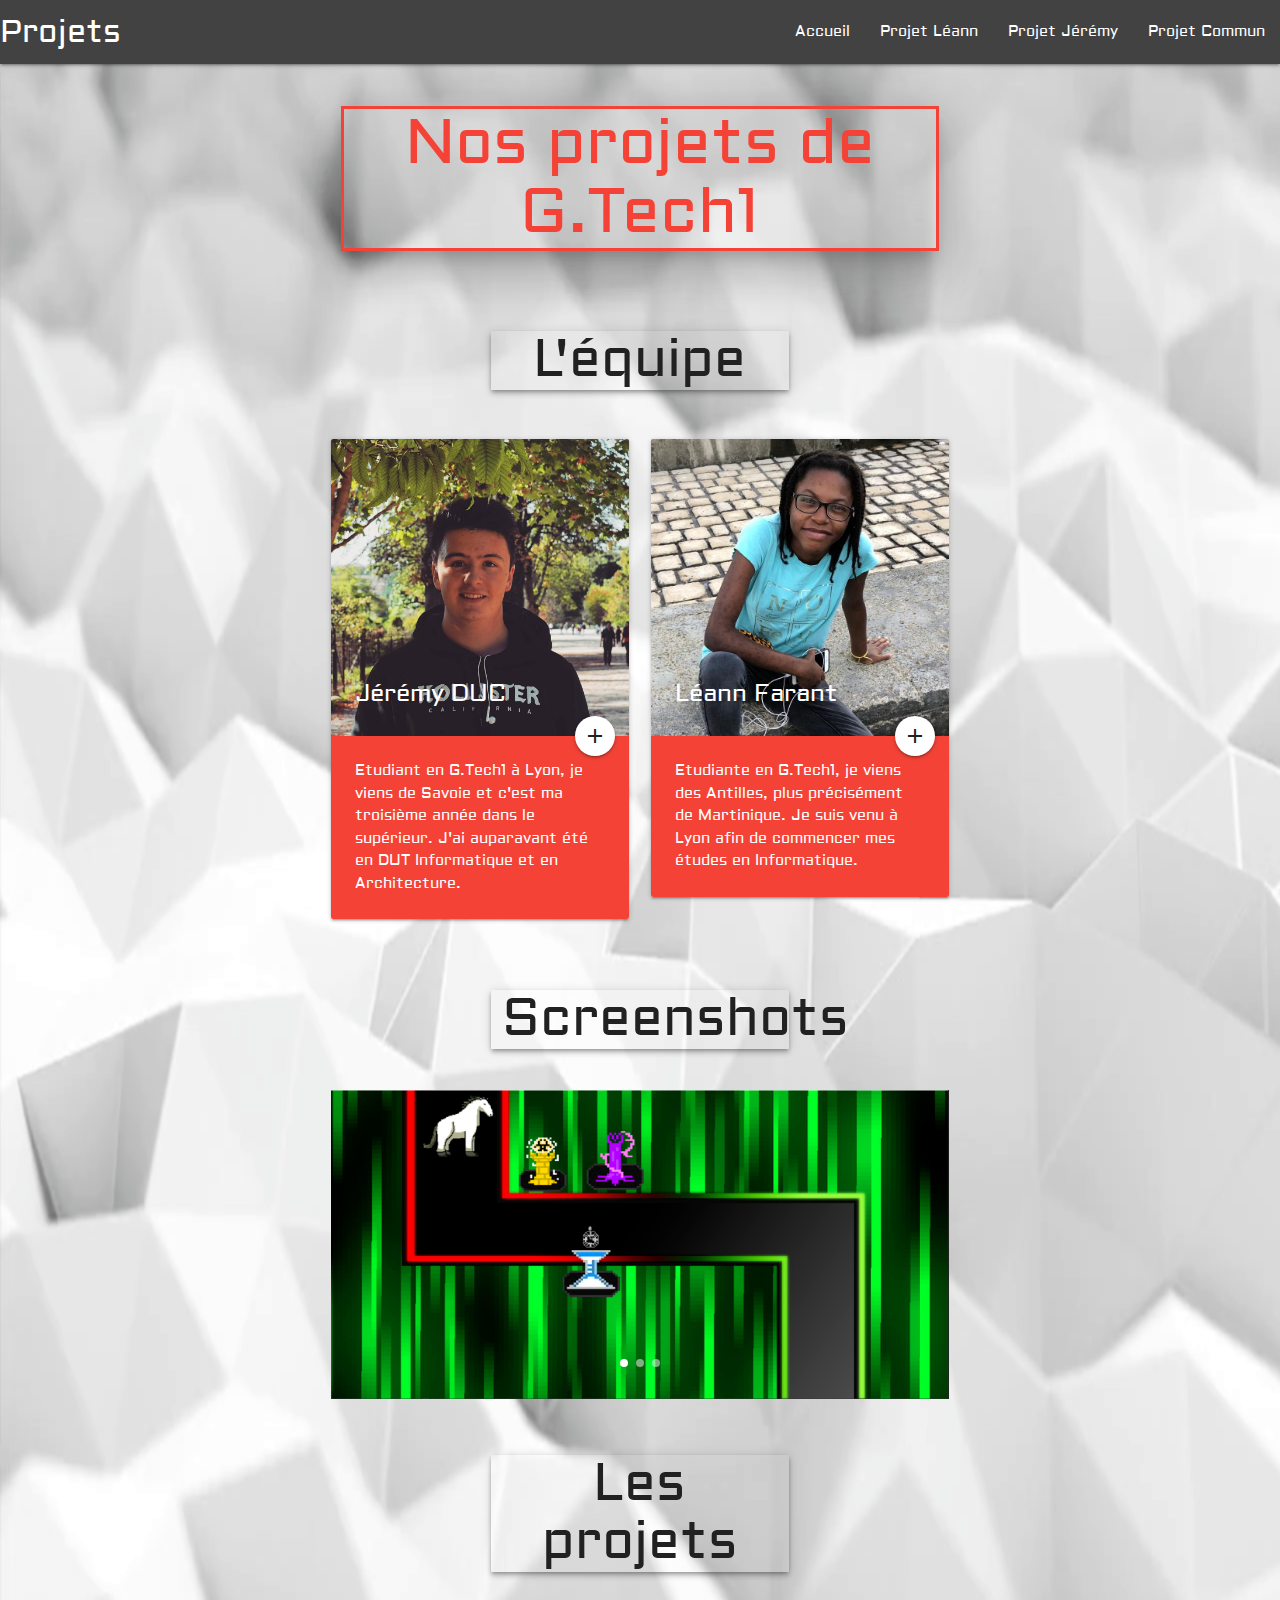
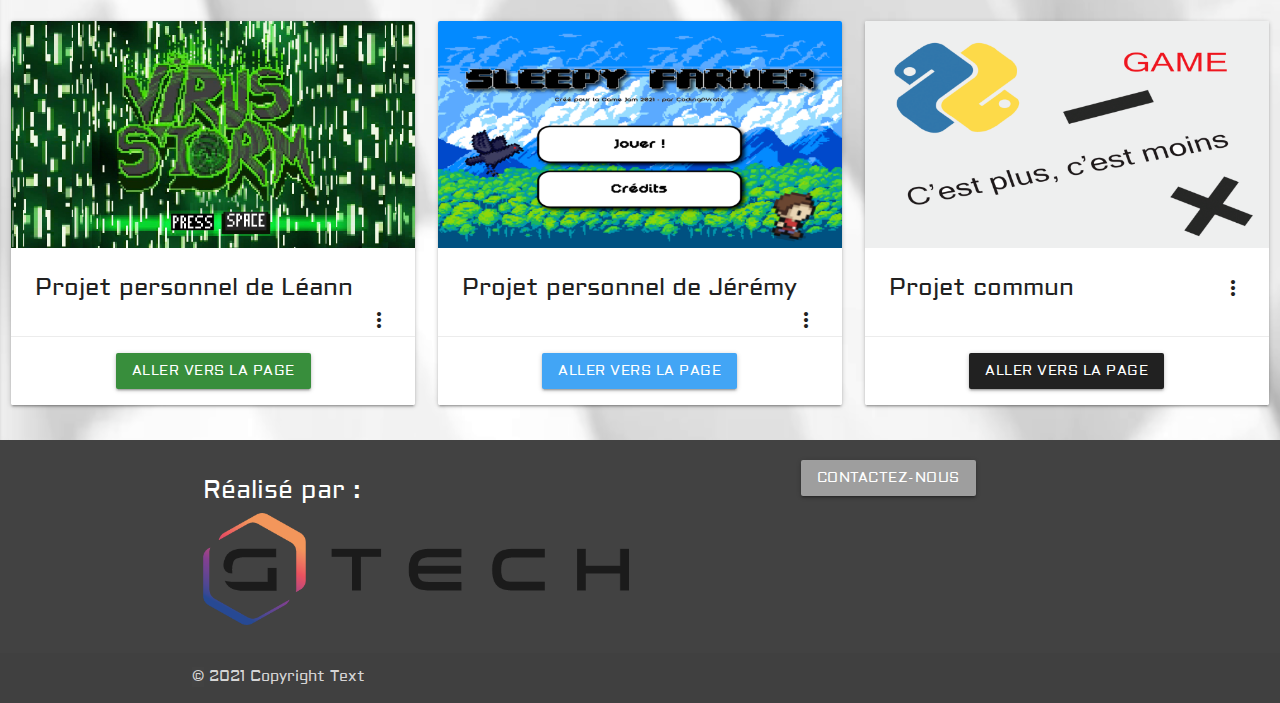
<file: index.html>
<!DOCTYPE html>
<html lang="fr" dir="ltr">
<head>
  <!--Import Google Icon Font-->
  <link href="https://fonts.googleapis.com/icon?family=Material+Icons" rel="stylesheet">
  <!--Import materialize.css-->
  <link type="text/css" rel="stylesheet" href="css/materialize.css"  media="screen,projection"/>
  <link rel="stylesheet" href="css/style.css">
  <!--Let browser know website is optimized for mobile-->
  <meta name="viewport" content="width=device-width, initial-scale=1.0"/>
  <meta charset="utf-8">
  <title>Projets G.Tech1</title>
  <!-- POLICE SITE -->
  <link rel="preconnect" href="https://fonts.googleapis.com">
  <link rel="preconnect" href="https://fonts.gstatic.com" crossorigin>
  <link href="https://fonts.googleapis.com/css2?family=Aldrich&display=swap" rel="stylesheet">
  <!-- FAVICON -->
  <link rel="apple-touch-icon" sizes="180x180" href="favicon.ico/apple-touch-icon.png">
  <link rel="icon" type="image/png" sizes="32x32" href="favicon.ico/favicon-32x32.png">
  <link rel="icon" type="image/png" sizes="16x16" href="favicon.ico/favicon-16x16.png">
  <link rel="manifest" href="favicon.ico/site.webmanifest">
  <meta name="msapplication-TileColor" content="#000000">
  <meta name="theme-color" content="#ffffff">
</head>
<body>
  <!-- NAVBAR RESPONSIVE -->
  <nav class="grey darken-3">
    <div class="nav-wrapper">
      <a class="brand-logo">Projets</a>
      <a href="#" data-target="mobile-demo" class="sidenav-trigger"><i class="material-icons">menu</i></a>
      <ul class="right hide-on-med-and-down">
        <li><a class="ancrenav" href="index.html">Accueil</a></li>
        <li><a class="ancrenav" href="projet-leann.html">Projet Léann</a></li>
        <li><a class="ancrenav" href="projet-jeremy.html">Projet Jérémy</a></li>
        <li><a class="ancrenav" href="projet-commun.html">Projet Commun</a></li>
      </ul>
    </div>
  </nav>
  <!-- NAVBAR MOBILE -->
  <ul class="sidenav grey darken-3" id="mobile-demo">
    <li><a class="white-text ancrenav" href="index.html">Accueil</a></li>
    <li><a class="white-text ancrenav" href="projet-leann.html">Projet Léann</a></li>
    <li><a class="white-text ancrenav" href="projet-jeremy.html">Projet Jérémy</a></li>
    <li><a class="white-text ancrenav" href="projet-commun.html">Projet Commun</a></li>
  </ul>
  
  <!-- TITRE DU SITE -->
  <div class="container row">
    <h1 class="center-align red-text z-depth-5 col s12 m6 offset-m3 l8 offset-l2">Nos projets de G.Tech1</h1>
  </div>

  <!-- PRESENTATION EQUIPE -->
  <div class="container row">
    <h2 class="center-align grey-text text-darken-4 z-depth-2 col s12 m6 offset-m3 l4 offset-l4">L'équipe</h2>
  </div>
  <div class="row">
    <!-- CARTE PRESENTATION JEREMY -->
    <div class="col s12 m6 l3 offset-l3">
      <div class="card">
        <div class="card-image">
          <img alt="photo de jérémy développeur" src="img/jeremy.jpg">
          <span class="card-title">Jérémy DUC</span>
          <div class="fixed-action-btn click-to-toggle direction-top direction-left" style="position: absolute;">
            <a class="btn-floating halfway-fab waves-effect waves-dark white"><i class="material-icons grey-text text-darken-4">add</i></a>
            <ul>
              <li>
                <a class="btn-floating white waves-effect waves-dark" style="opacity: 0; transform: scale(0.4) translateY(0px) translateX(40px);" href="https://www.linkedin.com/in/j%C3%A9r%C3%A9my-duc-404b03221/" target="_blank">
                  <img src="img/linkedin.png" alt="Logo Linkedin" class="circle responsive-img instalogo">
                </a>
              </li>
              <li>
                <a class="btn-floating indigo lighten-1 waves-effect waves-dark modal-trigger" style="opacity: 0; transform: scale(0.4) translateY(0px) translateX(40px);" href="#modaldiscordJ">
                  <i class="material-icons">discord</i>
                </a>
              </li>
              <li>
                <a class="btn-floating white waves-effect waves-dark" style="opacity: 0; transform: scale(0.4) translateY(0px) translateX(40px);" href="https://www.instagram.com/jeremy.duc/" target="_blank">
                  <img src="img/insta.png" alt="Logo instagram" class="circle responsive-img instalogo">
                </a>
              </li>
            </ul>
          </div>
        </div>
        <div class="card-content red">
          <p class="white-text">Etudiant en G.Tech1 à Lyon, je viens de Savoie et c'est ma troisième année dans le supérieur. J'ai auparavant été en DUT Informatique et en Architecture.</p>
        </div>
      </div>
    </div>
    <!-- CARTE PRESENTATION LEANN -->
    <div class="col s12 m6 l3">
      <div class="card">
        <div class="card-image">
          <img src="img/leann.jpeg" alt="Photo de Léann développeuse">
          <span class="card-title">Léann Farant</span>
          <div class="fixed-action-btn click-to-toggle direction-top direction-left" style="position: absolute;">
            <a class="btn-floating halfway-fab waves-effect waves-dark white"><i class="material-icons grey-text text-darken-4">add</i></a>
            <ul>
              <li>
                <a class="btn-floating white waves-effect waves-dark" style="opacity: 0; transform: scale(0.4) translateY(0px) translateX(40px);" href="https://www.linkedin.com/in/l%C3%A9ann-farant-526232224/" target="_blank">
                  <img src="img/linkedin.png" alt="logo linkedin" class="circle responsive-img instalogo">
                </a>
              </li>
              <li>
                <a class="btn-floating indigo lighten-1 modal-trigger waves-effect waves-dark" style="opacity: 0; transform: scale(0.4) translateY(0px) translateX(40px);" href="#modaldiscordL">
                  <i class="material-icons">discord</i>
                </a>
              </li>
              <li>
                <a class="btn-floating white waves-effect waves-dark" style="opacity: 0; transform: scale(0.4) translateY(0px) translateX(40px);" href="https://www.instagram.com/lele97281/" target="_blank">
                  <img src="img/insta.png" alt="logo instagram" class="circle responsive-img instalogo">
                </a>
              </li>
            </ul>
          </div>
        </div>
        <div class="card-content red">
          <p class="white-text">Etudiante en G.Tech1, je viens des Antilles, plus précisément de Martinique. Je suis venu à Lyon afin de commencer mes études en Informatique.</p>
        </div>
      </div>
    </div>
  </div>

  <!-- DIV CAROUSEL PROJETS -->
  <div class="container row">
    <h2 class="center-align grey-text text-darken-4 z-depth-2 col s12 m6 offset-m3 l4 offset-l4">Screenshots</h2>
  </div>
  <div class="row">
    <div class="col s12 m8 offset-m2 l6 offset-l3">
      <div class="carousel carousel-slider">
        <a class="carousel-item" href="#one!"><img alt="image du jeu virus storm" src="img/carousel-virustorm.png"></a>
        <a class="carousel-item" href="#two!"><img alt="image du jeu sleepy farmer" src="img/carousel-sleepyfarmer.png"></a>
        <a class="carousel-item" href="#three!"><img alt="image du jeu c'est plus c'est moins" src="img/carousel-plus-ou-moins.png"></a>
      </div>
    </div>
  </div>

  <!-- DIV CARTES PROJETS -->
  <div class="container row">
    <h2 class="center-align grey-text text-darken-4 z-depth-2 col s12 m6 offset-m3 l4 offset-l4">Les projets</h2>
  </div>
  <div class="row">
    <!-- CARTE PROJET LEANN -->
    <div class="col s12 m6 l4">
      <div class="card sticky-action">
        <div class="card-image waves-effect waves-block waves-light">
          <img alt="logo virus storm" class="activator responsive-img" src="img/menuTD.jpeg">
        </div>
        <div class="card-content">
          <span class="card-title activator grey-text text-darken-4">Projet personnel de Léann<i class="material-icons right">more_vert</i></span>
        </div>
        <div class="card-reveal">
          <span class="card-title red-text titresprojets">Tower defense<i class="material-icons right grey-text text-darken-4">close</i></span>
          <hr>
          <p class="flow-text">Défendez votre PC de potentiels virus.</p>
        </div>
        <div class="card-action center">
          <a class="waves-effect waves-light btn green darken-2" href="projet-leann.html">Aller vers la page</a>
        </div>
      </div>
    </div>
    <!-- CARTE PROJET JEREMY -->
    <div class="col s12 m6 l4">
      <div class="card sticky-action">
        <div class="card-image waves-effect waves-block waves-light">
          <img alt="logo sleepy farmer" class="activator responsive-img" src="img/sleepyfarmertitle.PNG">
        </div>
        <div class="card-content">
          <span class="card-title activator grey-text text-darken-4">Projet personnel de Jérémy<i class="material-icons right">more_vert</i></span>
        </div>
        <div class="card-reveal">
          <span class="card-title red-text titresprojets">Sleepy Farmer<i class="material-icons right grey-text text-darken-4">close</i></span>
          <hr>
          <p class="flow-text">Dans ce jeu vous jouerez un enfant qui veut voler les fruits d’un fermier pendant sa sieste. Mais c’est sans compter les corbeaux qui rodent autour et qui feront du bruit si vous êtes repéré.</p>
        </div>
        <div class="card-action center">
          <a class="waves-effect waves-light btn blue lighten-1" href="projet-jeremy.html">Aller vers la page</a>
        </div>
      </div>
    </div>
    <!-- CARTE PROJET COMMUN -->
    <div class="col s12 m6 offset-m3 l4">
      <div class="card sticky-action">
        <div class="card-image waves-effect waves-block waves-light">
          <img alt="logo c'est plus c'est moins" class="activator responsive-img" src="img/plus-moins.png">
        </div>
        <div class="card-content">
          <span class="card-title activator grey-text text-darken-4">Projet commun<i class="material-icons right">more_vert</i></span>
        </div>
        <div class="card-reveal">
          <span class="card-title red-text titresprojets">C'est plus c'est moins<i class="material-icons right grey-text text-darken-4">close</i></span>
          <hr>
          <p class="flow-text">Il faut réussir à trouver le nombre aléatoire dans l'intervalle choisi.</p>
        </div>
        <div class="card-action center">
          <a class="waves-effect waves-light btn grey darken-4" href="projet-commun.html">Aller vers la page</a>
        </div>
      </div>
    </div>
  </div>






  <!-- FOOTER -->
  <footer class="page-footer grey darken-3">
    <div class="container">
      <div class="row">
        <div class="col l6 s12">
          <h5 class="white-text">Réalisé par : </h5>
          <img alt="logo g.tech" class="activator responsive-img" src="img/gcbis.png">
        </div>
        <div class="col l4 offset-l2 s12">
          <!-- Modal Trigger -->
          <a class="waves-effect waves-light btn modal-trigger grey z-depth-1" href="#modalcontact">Contactez-nous</a>
          <!-- Modal Structure -->
          <div id="modalcontact" class="modal modalfooter">
            <div class="modal-content">
              <h4>Contactez-nous</h4>
              <form method="post">
                <div>
                  <label for="nom">Votre nom</label>
                  <input type="text" id="nom" name="nom" placeholder="mon nom" required>
                </div>
                <div>
                  <label for="prenom">Votre prénom</label>
                  <input type="text" id="prenom"  name="prénom" placeholder="mon prénom" required>
                </div>
                <div>
                  <label for="email">Votre e-mail</label>
                  <input type="email" id="email" name="email" placeholder="monadresse@mail.com" required>
                </div>
                <div>
                  <label for="message">Votre message</label>
                  <textarea class="textareamodalfooter" id="message" name="message" placeholder="Bonjour, je vous contacte car...." required></textarea>
                </div>
                <!-- Checkbox -->
                <p>
                  <label>
                    <input type="checkbox" class="filled-in" checked="checked" />
                    <span>S'abonner à la Newsletter</span>
                  </label>
                </p>
                <div>
                  <button type="submit">Envoyer mon message</button>
                </div>
              </form>
            </div>
          </div>
        </div>
      </div>
    </div>
    <div class="footer-copyright">
      <div class="container">
        <button class="buttoneg grey darken-3" type="button" onclick="eg()">©</button>
        2021 Copyright Text
      </div>
    </div>
  </footer>


  <div id="modaldiscordJ" class="modal modaldiscord">
    <div class="modal-content">
      <h4>Discord de Jérémy DUC</h4>
      <p class="flow-text">Nashoba#0001</p>
    </div>
    <div class="modal-footer">
      <a href="#!" class="modal-close waves-effect waves-grey btn-flat">Fermer</a>
    </div>
  </div>
  <div id="modaldiscordL" class="modal modaldiscord">
    <div class="modal-content">
      <h4>Discord de Léann Farant</h4>
      <p class="flow-text">lélé#8828</p>
    </div>
    <div class="modal-footer">
      <a href="#!" class="modal-close waves-effect waves-grey btn-flat">Fermer</a>
    </div>
  </div>
  <!--JavaScript at end of body for optimized loading-->
  <script src="js/jquery.js" charset="utf-8"></script>
  <script type="text/javascript" src="js/materialize.min.js"></script>
  <script src="js/script.js" charset="utf-8"></script>
</body>
</html>
</file>
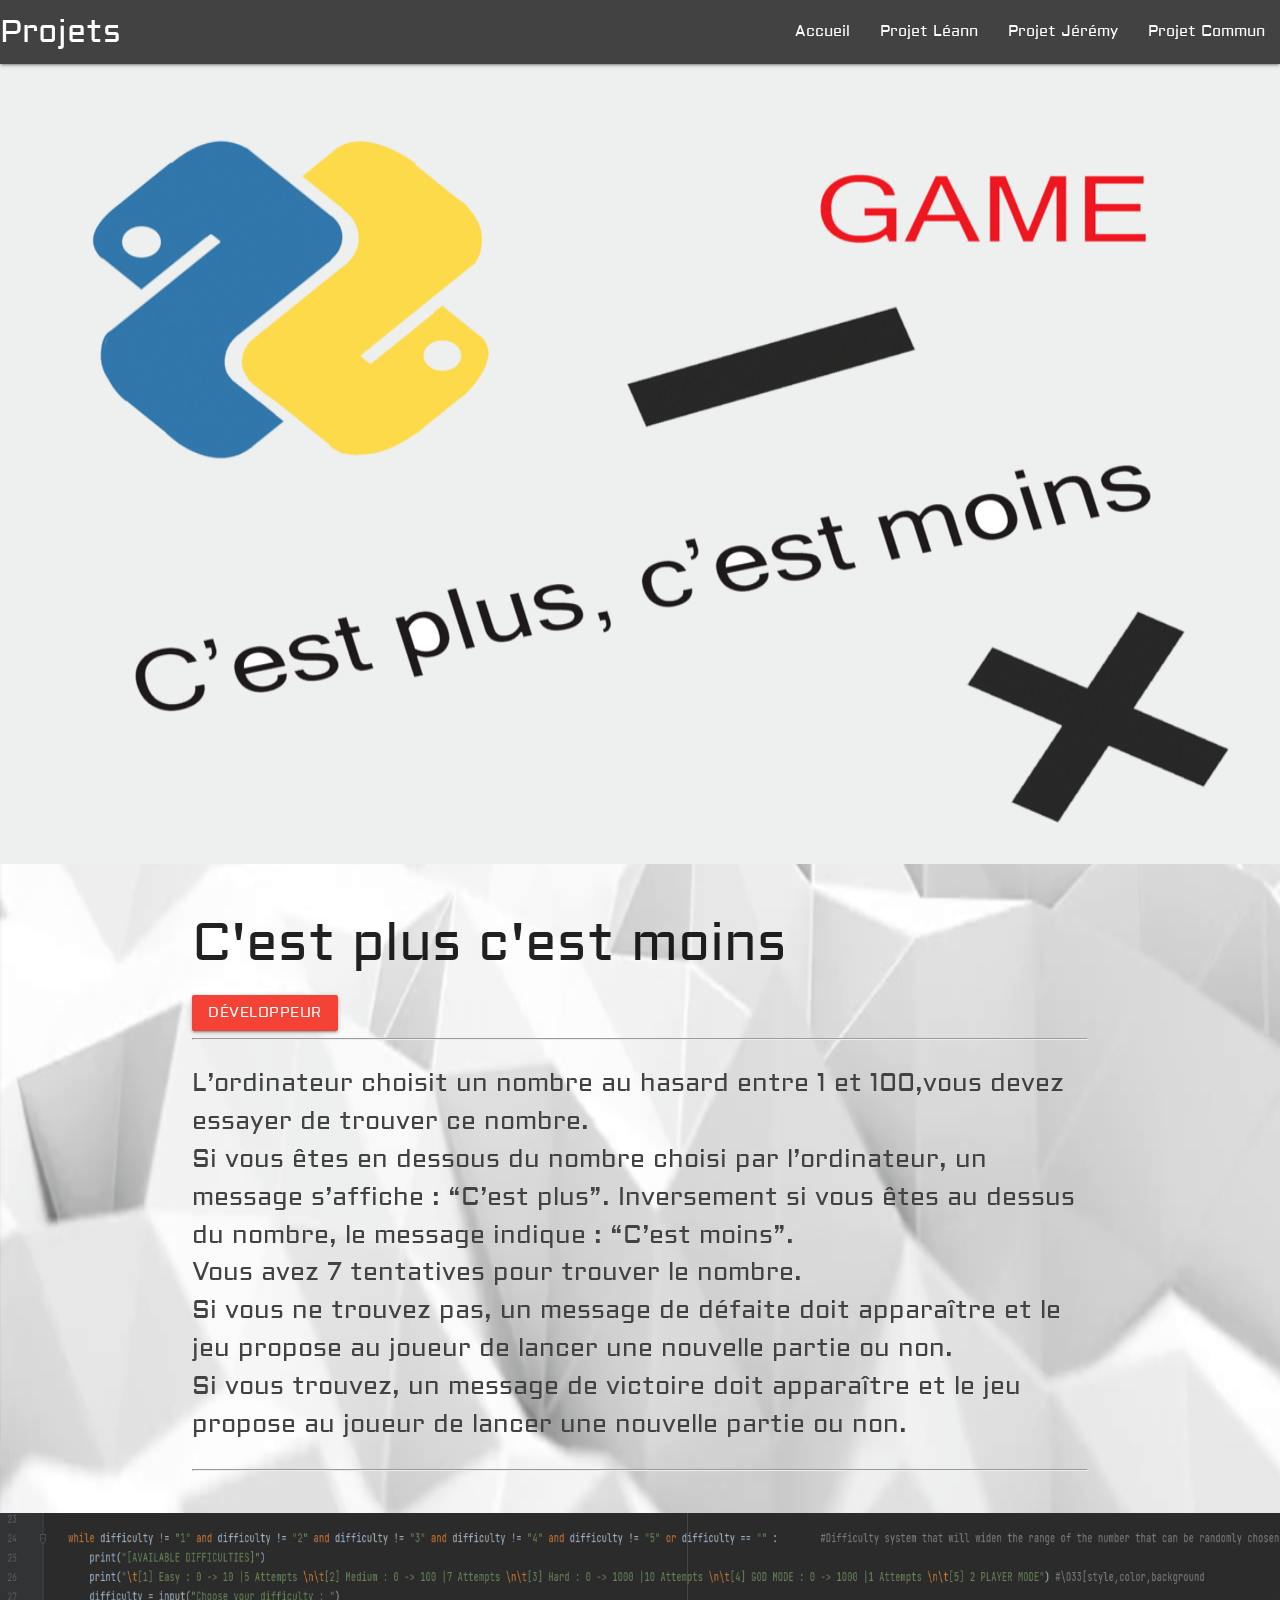
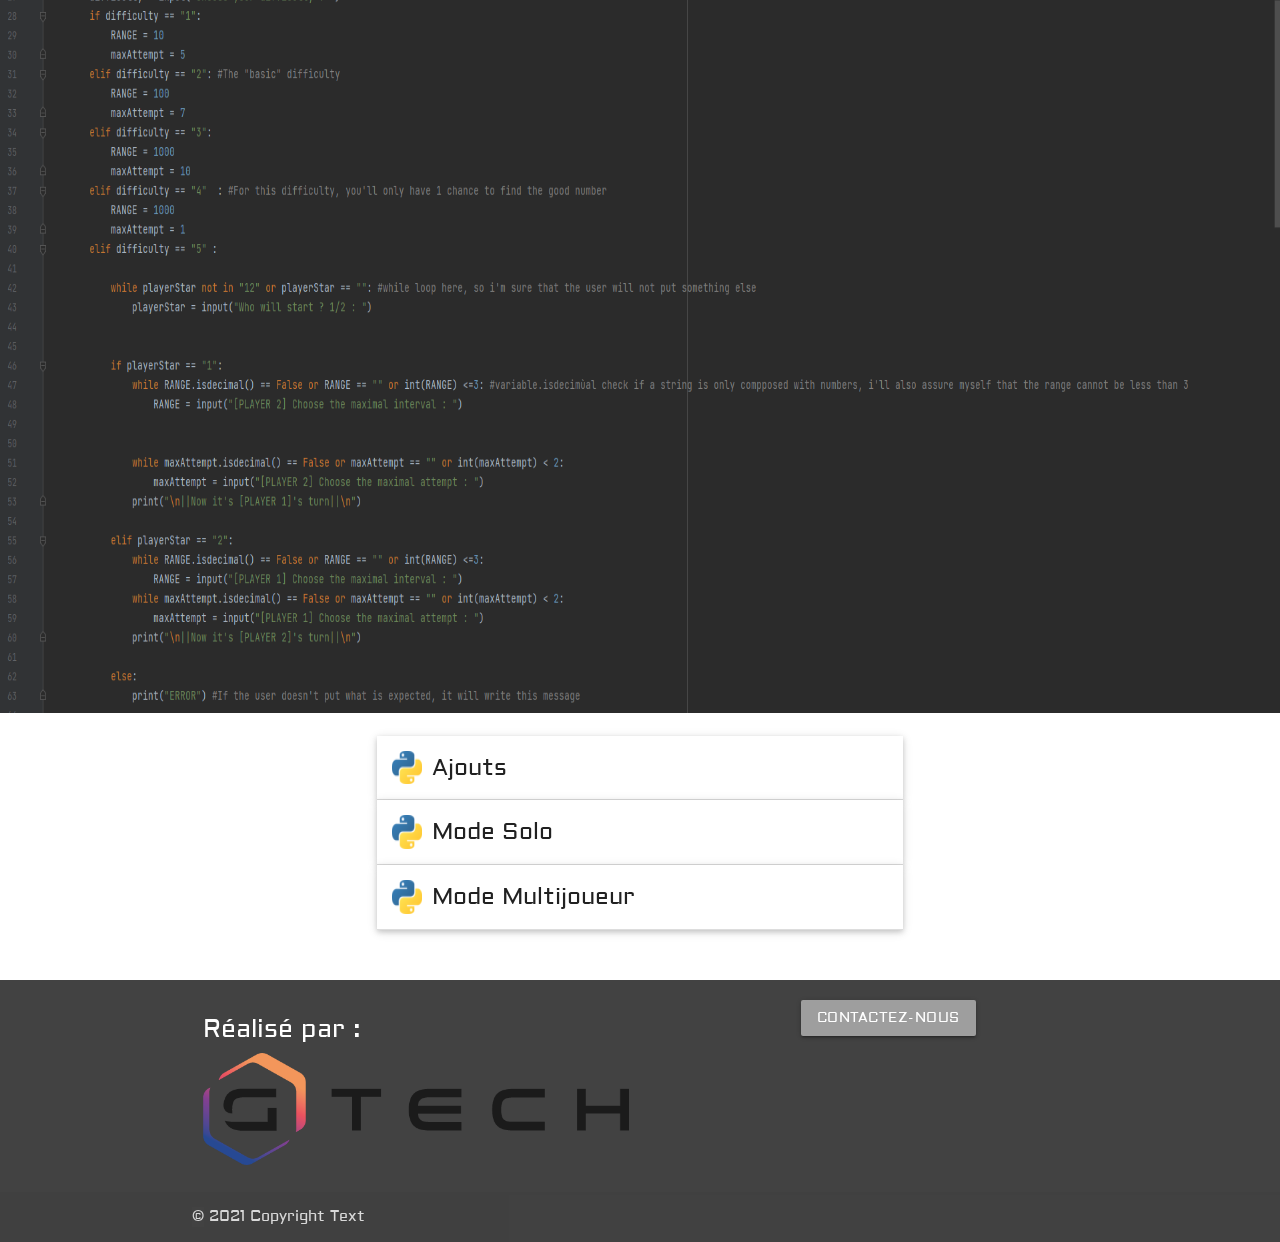
<file: projet-commun.html>
<!DOCTYPE html>
<html lang="fr" dir="ltr">
<head>
  <!--Import Google Icon Font-->
  <link href="https://fonts.googleapis.com/icon?family=Material+Icons" rel="stylesheet">
  <!--Import materialize.css-->
  <link type="text/css" rel="stylesheet" href="css/materialize.css"  media="screen,projection"/>
  <link rel="stylesheet" href="css/style.css">
  <!--Let browser know website is optimized for mobile-->
  <meta name="viewport" content="width=device-width, initial-scale=1.0"/>
  <meta charset="utf-8">
  <title>Projets G.Tech1</title>
  <!-- POLICE SITE -->
  <link rel="preconnect" href="https://fonts.googleapis.com">
  <link rel="preconnect" href="https://fonts.gstatic.com" crossorigin>
  <link href="https://fonts.googleapis.com/css2?family=Aldrich&display=swap" rel="stylesheet">
  <!-- FAVICON -->
  <link rel="apple-touch-icon" sizes="180x180" href="favicon.ico/apple-touch-icon.png">
  <link rel="icon" type="image/png" sizes="32x32" href="favicon.ico/favicon-32x32.png">
  <link rel="icon" type="image/png" sizes="16x16" href="favicon.ico/favicon-16x16.png">
  <link rel="manifest" href="favicon.ico/site.webmanifest">
  <meta name="msapplication-TileColor" content="#000000">
  <meta name="theme-color" content="#ffffff">
</head>
<body>
  <!-- NAVBAR RESPONSIVE -->
  <nav class="grey darken-3">
    <div class="nav-wrapper">
      <a class="brand-logo">Projets</a>
      <a href="#" data-target="mobile-demo" class="sidenav-trigger"><i class="material-icons">menu</i></a>
      <ul class="right hide-on-med-and-down">
        <li><a class="ancrenav" href="index.html">Accueil</a></li>
        <li><a class="ancrenav" href="projet-leann.html">Projet Léann</a></li>
        <li><a class="ancrenav" href="projet-jeremy.html">Projet Jérémy</a></li>
        <li><a class="ancrenav" href="projet-commun.html">Projet Commun</a></li>
      </ul>
    </div>
  </nav>
  <!-- NAVBAR MOBILE -->
  <ul class="sidenav grey darken-3" id="mobile-demo">
    <li><a class="white-text ancrenav" href="index.html">Accueil</a></li>
    <li><a class="white-text ancrenav" href="projet-leann.html">Projet Léann</a></li>
    <li><a class="white-text ancrenav" href="projet-jeremy.html">Projet Jérémy</a></li>
    <li><a class="white-text ancrenav" href="projet-commun.html">Projet Commun</a></li>
  </ul>

  <div class="parallax-container hide-on-med-and-down">
    <div class="parallax"><img alt="logo c'est plus c'est moins" class="responsive-img" src="img/plus-moins.png"></div>
  </div>
  <img alt="logo c'est plus c'est moins" class="responsive-img show-on-medium-and-down hide-on-large-only" src="img/plus-moins.png">
  <div class="section">
    <div class="row container">
      <h2 class="header">C'est plus c'est moins</h2>
      <a onclick="showToastC()" class="btn red">Développeur</a>
      <hr>
      <p class="grey-text text-darken-3 lighten-3 flow-text">
        L’ordinateur choisit un nombre au hasard entre 1 et 100,vous devez essayer de trouver ce nombre.
        <br>Si vous êtes en dessous du nombre choisi par l’ordinateur, un message s’affiche : “C’est plus”. Inversement si vous êtes au dessus du nombre, le message indique : “C’est moins”.
        <br>Vous avez 7 tentatives pour trouver le nombre.
        <br>Si vous ne trouvez pas, un message de défaite doit apparaître et le jeu propose au joueur de lancer une nouvelle partie ou non.
        <br>Si vous trouvez, un message de victoire doit apparaître et le jeu propose au joueur de lancer une nouvelle partie ou non.
      </p>
      <hr>
    </div>
  </div>
  <div class="parallax-container hide-on-med-and-down">
    <div class="parallax"><img alt="code c'est plus c'est moins" class="responsive-img" src="img/code-plus-moins.PNG"></div>
  </div>
  <img alt="code c'est plus c'est moins" class="responsive-img show-on-medium-and-down hide-on-large-only" src="img/code-plus-moins.PNG">
  <div class="section white">
    <div class="row container">
      <ul class="collapsible popout col s12 m8 offset-m2 l8 offset-l2">
        <li>
          <div class="collapsible-header headermodalprojets"><img alt="logo python" class="imgheadermodalprojets" src="img/python.png">Ajouts</div>
          <div class="collapsible-body white">
            <span class="textmodalprojets">Nous avons rajouter des bonus au jeu tel qu'un mode multijoueur par exemple ou encore une sélection de différents intervalles en solo.</span>
          </div>
        </li>

        <li>
          <div class="collapsible-header headermodalprojets"><img alt="logo python" class="imgheadermodalprojets" src="img/python.png">Mode Solo</div>
          <div class="collapsible-body white">
            <span class="textmodalprojets">Cliquez ci-dessous pour découvrir une partie du code du mode solo du jeu.</span>
            <br>
            <hr>
            <!-- Modal Trigger -->
            <a class="waves-effect waves-light btn modal-trigger red" href="#modal2">Voir une partie du code</a>
            <!-- Modal Structure -->
            <div id="modal2" class="modal modalCommun">
              <div class="modal-content">
                <h4>Le mode solo</h4>
                <img alt="gameplay solo c'est plus c'est moins" class="responsive-img materialboxed" src="img/gameplay-plus-ou-moins.PNG">
              </div>
              <div class="modal-footer">
                <a href="#!" class="modal-close waves-effect waves-grey btn-flat">Fermer</a>
              </div>
            </div>
          </div>
        </li>

        <li>
          <div class="collapsible-header headermodalprojets"><img alt="logo python" class="imgheadermodalprojets" src="img/python.png">Mode Multijoueur</div>
          <div class="collapsible-body white">
            <span class="textmodalprojets">Cliquez ci-dessous pour découvrir une partie du code du mode multijoueur du jeu.</span>
            <br>
            <hr>
            <!-- Modal Trigger -->
            <a class="waves-effect waves-light btn modal-trigger red" href="#modal3">Voir une partie du code</a>
            <!-- Modal Structure -->
            <div id="modal3" class="modal modalCommun">
              <div class="modal-content">
                <h4>Le mode multijoueur</h4>
                <img alt="gameplay multijoueur c'est plus c'est moins" class="responsive-img materialboxed" src="img/gameplay-2joueurs-plus-ou-moins.PNG">
              </div>
              <div class="modal-footer">
                <a href="#!" class="modal-close waves-effect waves-grey btn-flat">Fermer</a>
              </div>
            </div>
          </div>
        </li>
      </ul>
    </div>
  </div>

  <!-- FOOTER -->
  <footer class="page-footer grey darken-3">
    <div class="container">
      <div class="row">
        <div class="col l6 s12">
          <h5 class="white-text">Réalisé par : </h5>
          <img alt="logo g.tech" class="activator responsive-img" src="img/gcbis.png">
        </div>
        <div class="col l4 offset-l2 s12">
          <!-- Modal Trigger -->
          <a class="waves-effect waves-light btn modal-trigger grey z-depth-1" href="#modalcontact">Contactez-nous</a>
          <!-- Modal Structure -->
          <div id="modalcontact" class="modal modalfooter">
            <div class="modal-content">
              <h4>Contactez-nous</h4>
              <form method="post">
                <div>
                  <label for="nom">Votre nom</label>
                  <input type="text" id="nom" name="nom" placeholder="mon nom" required>
                </div>
                <div>
                  <label for="prenom">Votre prénom</label>
                  <input type="text" id="prenom"  name="prénom" placeholder="mon prénom" required>
                </div>
                <div>
                  <label for="email">Votre e-mail</label>
                  <input type="email" id="email" name="email" placeholder="monadresse@mail.com" required>
                </div>
                <div>
                  <label for="message">Votre message</label>
                  <textarea class="textareamodalfooter" id="message" name="message" placeholder="Bonjour, je vous contacte car...." required></textarea>
                </div>
                <!-- Checkbox -->
                <p>
                  <label>
                    <input type="checkbox" class="filled-in" checked="checked" />
                    <span>S'abonner à la Newsletter</span>
                  </label>
                </p>
                <div>
                  <button type="submit">Envoyer mon message</button>
                </div>
              </form>
            </div>
          </div>
        </div>
      </div>
    </div>
    <div class="footer-copyright">
      <div class="container">
        <button class="buttoneg grey darken-3" type="button" onclick="eg()">©</button>
        2021 Copyright Text
      </div>
    </div>
  </footer>





  <!--JavaScript at end of body for optimized loading-->
  <script src="js/jquery.js" charset="utf-8"></script>
  <script type="text/javascript" src="js/materialize.min.js"></script>
  <script src="js/script.js" charset="utf-8"></script>
</body>
</html>
</file>
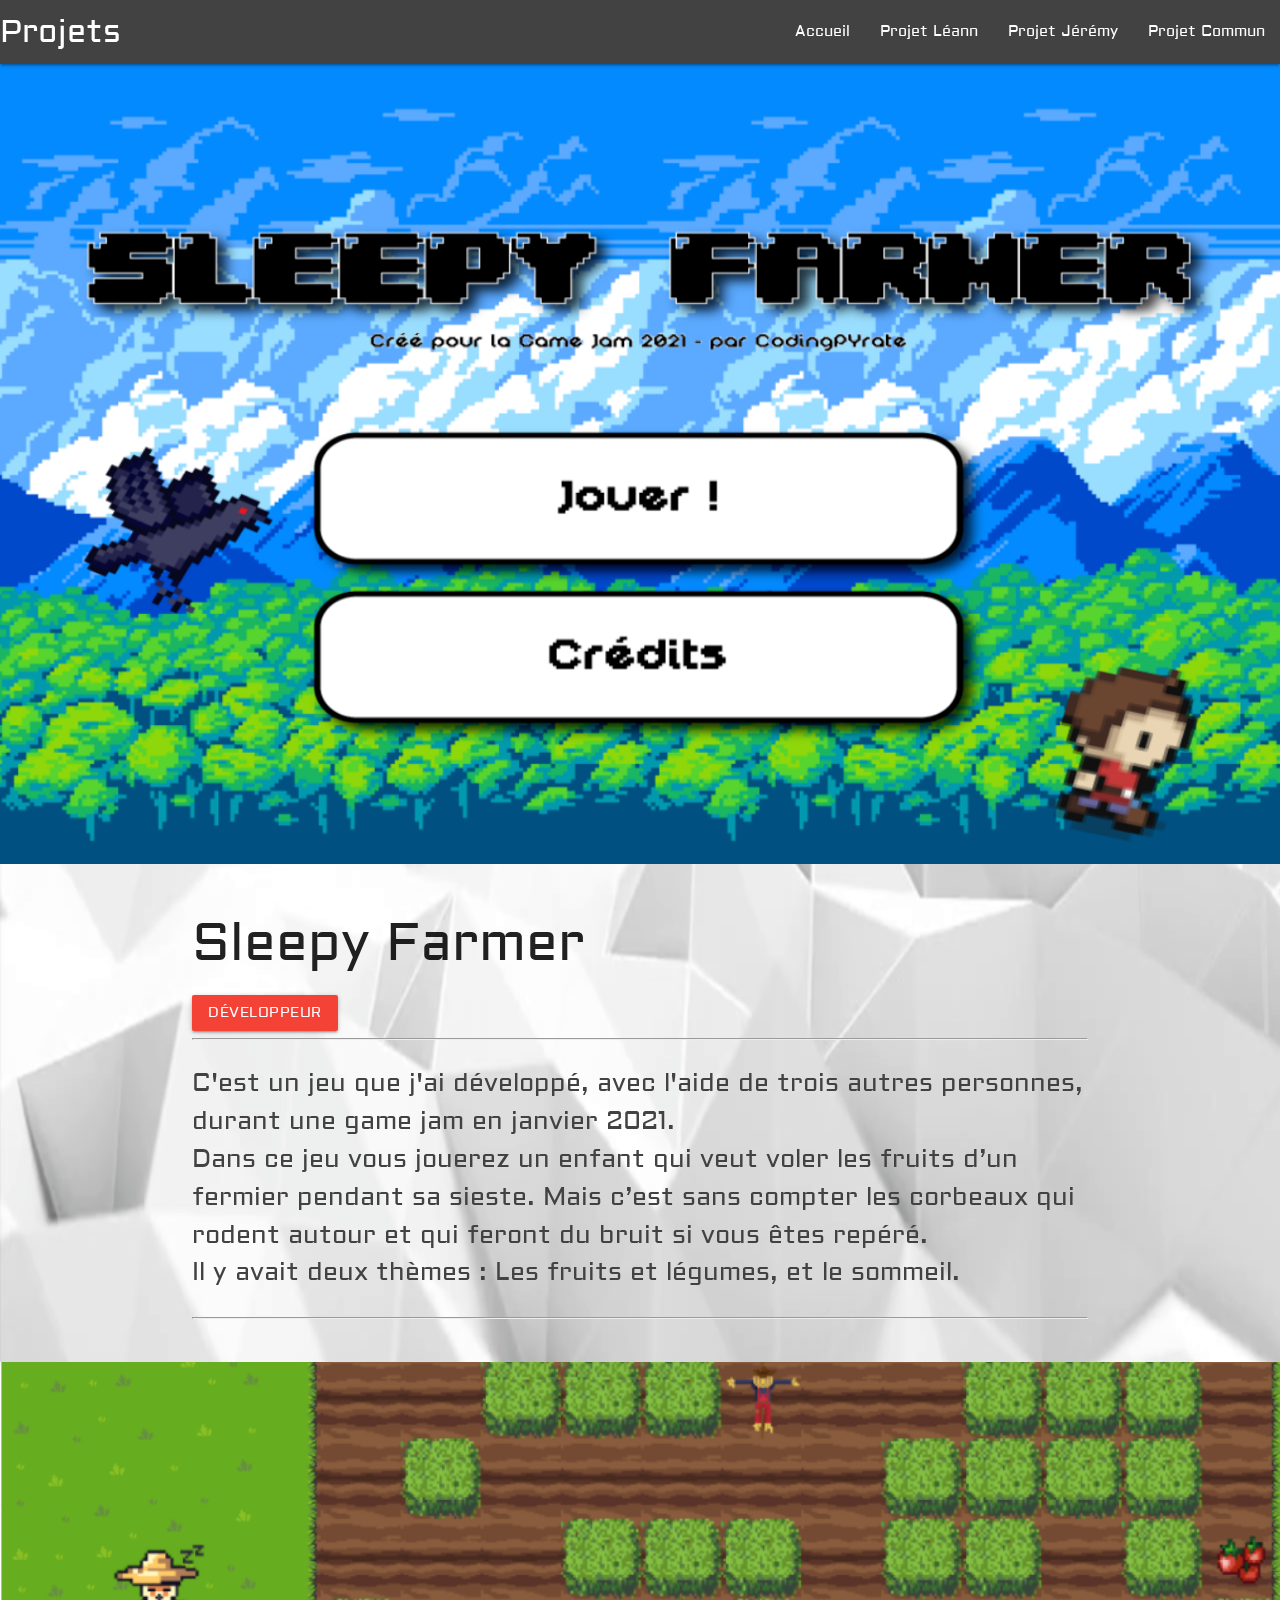
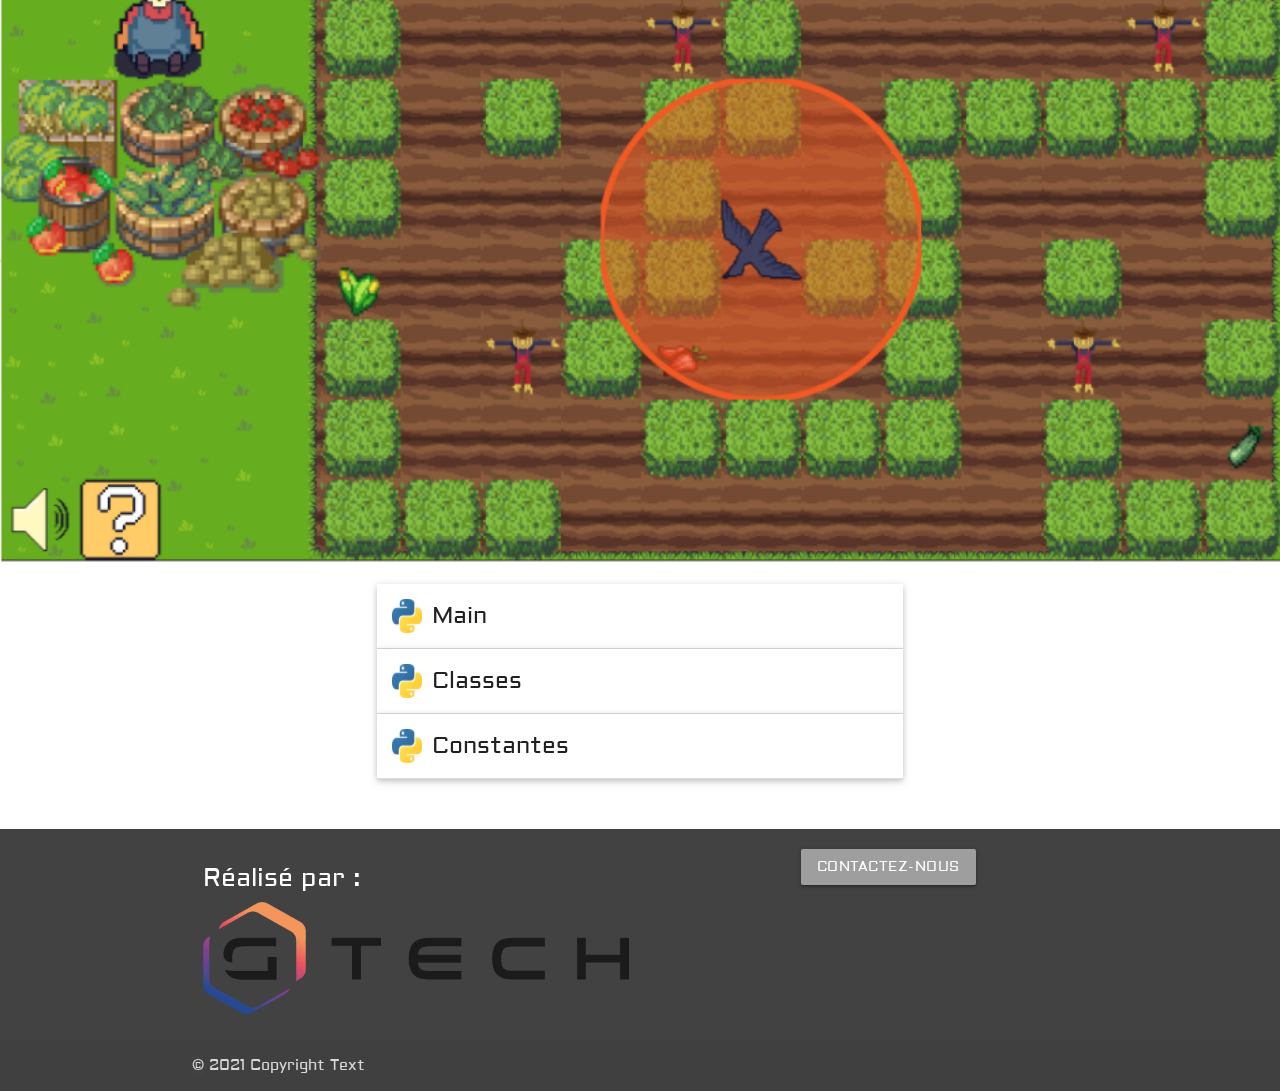
<file: projet-jeremy.html>
<!DOCTYPE html>
<html lang="fr" dir="ltr">
<head>
  <!--Import Google Icon Font-->
  <link href="https://fonts.googleapis.com/icon?family=Material+Icons" rel="stylesheet">
  <!--Import materialize.css-->
  <link type="text/css" rel="stylesheet" href="css/materialize.css"  media="screen,projection"/>
  <link rel="stylesheet" href="css/style.css">
  <!--Let browser know website is optimized for mobile-->
  <meta name="viewport" content="width=device-width, initial-scale=1.0"/>
  <meta charset="utf-8">
  <title>Projets G.Tech1</title>
  <!-- POLICE SITE -->
  <link rel="preconnect" href="https://fonts.googleapis.com">
  <link rel="preconnect" href="https://fonts.gstatic.com" crossorigin>
  <link href="https://fonts.googleapis.com/css2?family=Aldrich&display=swap" rel="stylesheet">
  <!-- FAVICON -->
  <link rel="apple-touch-icon" sizes="180x180" href="favicon.ico/apple-touch-icon.png">
  <link rel="icon" type="image/png" sizes="32x32" href="favicon.ico/favicon-32x32.png">
  <link rel="icon" type="image/png" sizes="16x16" href="favicon.ico/favicon-16x16.png">
  <link rel="manifest" href="favicon.ico/site.webmanifest">
  <meta name="msapplication-TileColor" content="#000000">
  <meta name="theme-color" content="#ffffff">
</head>
<body>
  <!-- NAVBAR RESPONSIVE -->
  <nav class="grey darken-3">
    <div class="nav-wrapper">
      <a class="brand-logo">Projets</a>
      <a href="#" data-target="mobile-demo" class="sidenav-trigger"><i class="material-icons">menu</i></a>
      <ul class="right hide-on-med-and-down">
        <li><a class="ancrenav" href="index.html">Accueil</a></li>
        <li><a class="ancrenav" href="projet-leann.html">Projet Léann</a></li>
        <li><a class="ancrenav" href="projet-jeremy.html">Projet Jérémy</a></li>
        <li><a class="ancrenav" href="projet-commun.html">Projet Commun</a></li>
      </ul>
    </div>
  </nav>
  <!-- NAVBAR MOBILE -->
  <ul class="sidenav grey darken-3" id="mobile-demo">
    <li><a class="white-text ancrenav" href="index.html">Accueil</a></li>
    <li><a class="white-text ancrenav" href="projet-leann.html">Projet Léann</a></li>
    <li><a class="white-text ancrenav" href="projet-jeremy.html">Projet Jérémy</a></li>
    <li><a class="white-text ancrenav" href="projet-commun.html">Projet Commun</a></li>
  </ul>

  <div class="parallax-container hide-on-med-and-down">
    <div class="parallax"><img alt="Logo Sleepy Farmer" class="responsive-img" src="img/sleepyfarmertitle.PNG"></div>
  </div>
  <img alt="Logo Sleepy Farmer" class="responsive-img show-on-medium-and-down hide-on-large-only" src="img/sleepyfarmertitle.PNG">
  <div class="section">
    <div class="row container">
      <h2 class="header">Sleepy Farmer</h2>
      <a onclick="showToastJ()" class="btn red">Développeur</a>
      <hr>
      <p class="grey-text text-darken-3 lighten-3 flow-text">
        C'est un jeu que j'ai développé, avec l'aide de trois autres personnes, durant une game jam en janvier 2021.
        <br>
        Dans ce jeu vous jouerez un enfant qui veut voler les fruits d’un fermier pendant sa sieste. Mais c’est sans compter les corbeaux qui rodent autour et qui feront du bruit si vous êtes repéré.
        <br>
        Il y avait deux thèmes : Les fruits et légumes, et le sommeil.
      </p>
      <hr>
    </div>
  </div>
  <div class="parallax-container hide-on-med-and-down">
    <div class="parallax"><img alt="gameplay Sleepy Farmer" class="responsive-img" src="img/gameplaysleepyfarmer1.PNG"></div>
  </div>
  <img alt="gameplay Sleepy Farmer" class="responsive-img show-on-medium-and-down hide-on-large-only" src="img/gameplaysleepyfarmer1.PNG">
  <div class="section white">
    <div class="row container">
      <ul class="collapsible popout col s12 m8 offset-m2 l8 offset-l2">
        <li>
          <div class="collapsible-header headermodalprojets"><img alt="logo python" class="imgheadermodalprojets" src="img/python.png">Main</div>
          <div class="collapsible-body white">
            <span class="textmodalprojets">Cliquez ci-dessous pour découvrir une partie du code du main du jeu.</span>
            <br>
            <hr>
            <!-- Modal Trigger -->
            <a class="waves-effect waves-light btn modal-trigger red center-align" href="#modal1">Voir une partie du code</a>
            <!-- Modal Structure -->
            <div id="modal1" class="modal">
              <div class="modal-content">
                <h4>Le Main</h4>
                <p>C'est dans le main que toutes les classes sont appelées, c'est également le fichier qui permet de lancer le jeu.</p>
                <img alt="code main sleepy farmer" class="responsive-img materialboxed" src="img/sleepyfarmer/mainsleepyfarmer.PNG">
              </div>
              <div class="modal-footer">
                <a href="#!" class="modal-close waves-effect waves-grey btn-flat">Fermer</a>
              </div>
            </div>
          </div>
        </li>

        <li>
          <div class="collapsible-header headermodalprojets"><img alt="logo python" class="imgheadermodalprojets" src="img/python.png">Classes</div>
          <div class="collapsible-body white">
            <span class="textmodalprojets">Cliquez ci-dessous pour découvrir une partie du code des classes du jeu.</span>
            <br>
            <hr>
            <!-- Modal Trigger -->
            <a class="waves-effect waves-light btn modal-trigger red" href="#modal2">Voir une partie du code</a>
            <!-- Modal Structure -->
            <div id="modal2" class="modal">
              <div class="modal-content">
                <h4>Les Classes</h4>
                <p>Ce sont elles qui définissent précisément chaque aspect du jeu.</p>
                <img alt="code classes sleepy farmer" class="responsive-img materialboxed" src="img/sleepyfarmer/classessleepyfarmer.PNG">
              </div>
              <div class="modal-footer">
                <a href="#!" class="modal-close waves-effect waves-grey btn-flat">Fermer</a>
              </div>
            </div>
          </div>
        </li>

        <li>
          <div class="collapsible-header headermodalprojets"><img alt="logo python" class="imgheadermodalprojets" src="img/python.png">Constantes</div>
          <div class="collapsible-body white">
            <span class="textmodalprojets">Cliquez ci-dessous pour découvrir une partie du code des constantes du jeu.</span>
            <br>
            <hr>
            <!-- Modal Trigger -->
            <a class="waves-effect waves-light btn modal-trigger red" href="#modal3">Voir une partie du code</a>
            <!-- Modal Structure -->
            <div id="modal3" class="modal">
              <div class="modal-content">
                <h4>Les Constantes</h4>
                <p>Les constantes sont très importantes pour notre jeu, que ce soit pour l'initialisation ou pour le jeu en lui-même</p>
                <img alt="code constantes sleepy farmer" class="responsive-img materialboxed" src="img/sleepyfarmer/constantessleepyfarmer.PNG">
              </div>
              <div class="modal-footer">
                <a href="#!" class="modal-close waves-effect waves-grey btn-flat">Fermer</a>
              </div>
            </div>
          </div>
        </li>
      </ul>
    </div>
  </div>
  <!-- FOOTER -->
  <footer class="page-footer grey darken-3">
    <div class="container">
      <div class="row">
        <div class="col l6 s12">
          <h5 class="white-text">Réalisé par : </h5>
          <img alt="logo g.tech" class="activator responsive-img" src="img/gcbis.png">
        </div>
        <div class="col l4 offset-l2 s12">
          <!-- Modal Trigger -->
          <a class="waves-effect waves-light btn modal-trigger grey z-depth-1" href="#modalcontact">Contactez-nous</a>
          <!-- Modal Structure -->
          <div id="modalcontact" class="modal modalfooter">
            <div class="modal-content">
              <h4>Contactez-nous</h4>
              <form method="post">
                <div>
                  <label for="nom">Votre nom</label>
                  <input type="text" id="nom" name="nom" placeholder="mon nom" required>
                </div>
                <div>
                  <label for="prenom">Votre prénom</label>
                  <input type="text" id="prenom"  name="prénom" placeholder="mon prénom" required>
                </div>
                <div>
                  <label for="email">Votre e-mail</label>
                  <input type="email" id="email" name="email" placeholder="monadresse@mail.com" required>
                </div>
                <div>
                  <label for="message">Votre message</label>
                  <textarea class="textareamodalfooter" id="message" name="message" placeholder="Bonjour, je vous contacte car...." required></textarea>
                </div>
                <!-- Checkbox -->
                <p>
                  <label>
                    <input type="checkbox" class="filled-in" checked="checked" />
                    <span>S'abonner à la Newsletter</span>
                  </label>
                </p>
                <div>
                  <button type="submit">Envoyer mon message</button>
                </div>
              </form>
            </div>
          </div>
        </div>
      </div>
    </div>
    <div class="footer-copyright">
      <div class="container">
        <button class="buttoneg grey darken-3" type="button" onclick="eg()">©</button>
        2021 Copyright Text
      </div>
    </div>
  </footer>






  <!--JavaScript at end of body for optimized loading-->
  <script src="js/jquery.js" charset="utf-8"></script>
  <script type="text/javascript" src="js/materialize.min.js"></script>
  <script src="js/script.js" charset="utf-8"></script>
</body>
</html>
</file>
<file: css/style.css>
body{
  font-family: 'Aldrich', sans-serif;
  background-image: url("../img/bg.png");
}

h1{
  border: solid;
  border-color: #F44336;
}

.instalogo{
  padding: 8px;
}

.modaldiscord{
  width: 500px;
}
.ancrenav:hover{
  background:#F44336 !important;
}

.titresprojets{
  font-size: 200% !important;
}

.headermodalprojets{
  font-size: 150% !important;
}
.imgheadermodalprojets{
  padding-right: 10px !important;
}
.modalCommun{
  width: 500px !important;
}
.textmodalprojets{
  font-size: 130% !important;
}


.modalfooter{
  background: linear-gradient(#666666, #333333) !important;
}
.textareamodalfooter{
  resize: vertical !important;
}




::-webkit-scrollbar {
    width: 10px;
    height: 10px;
}
::-webkit-scrollbar-button {
    width: 0px;
    height: 0px;
}
::-webkit-scrollbar-thumb {
    background: #999999;
    border: 31px none #ffffff;
    border-radius: 5px;
}
::-webkit-scrollbar-thumb:hover {
    background: #a1a1a1;
}
::-webkit-scrollbar-thumb:active {
    background: #a3a3a3;
}
::-webkit-scrollbar-track {
    background: white;
    border: 1px solid #ffffff;
    border-radius: 5px;
}
::-webkit-scrollbar-track:hover {
    background: #f2f2f2;
}
::-webkit-scrollbar-track:active {
    background: #f5f5f5;
}
::-webkit-scrollbar-corner {
    background: transparent;
}

















.buttoneg{
  border: none!important;
  margin: 0!important;
  padding: 0!important;
  width: auto!important;
  overflow: visible!important;

  background: transparent!important;

  /* inherit font & color from ancestor */
  color: inherit!important;
  font: inherit!important;

  /* Normalize `line-height`. Cannot be changed from `normal` in Firefox 4+. */
  line-height: normal!important;

  /* Corrects font smoothing for webkit */
  -webkit-font-smoothing: inherit!important;
  -moz-osx-font-smoothing: inherit!important;

  /* Corrects inability to style clickable `input` types in iOS */
  -webkit-appearance: none!important;
}
</file>
